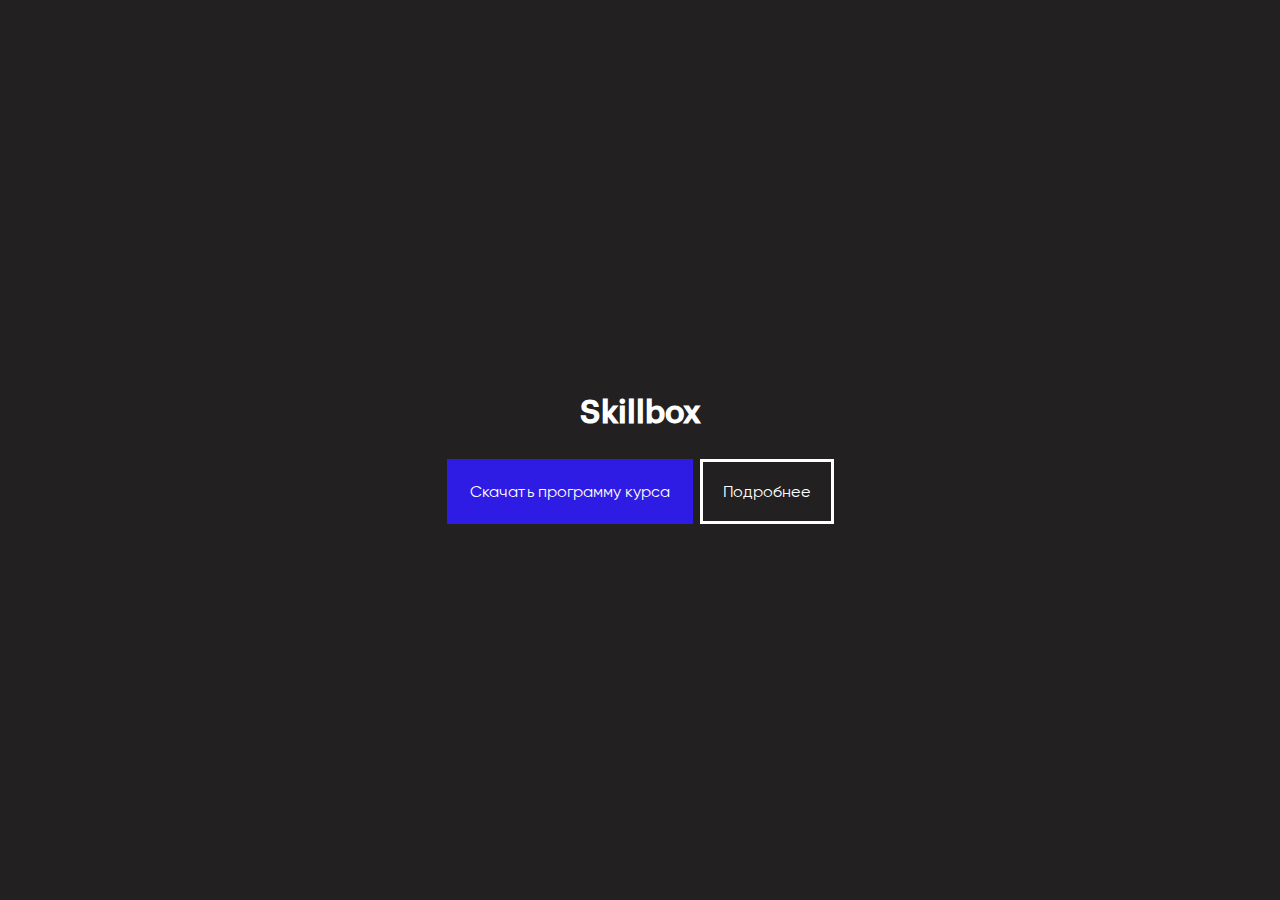
<file: index.html>
<!DOCTYPE html>
<html lang="en">
<head>
    <meta charset="UTF-8">
    <meta http-equiv="X-UA-Compatible" content="IE=edge">
    <meta name="viewport" content="width=device-width, initial-scale=1.0">
    <title>Home 2</title>
    <link rel="stylesheet" href="css/style.css">
</head>
<body>
    <div class="main-content">
    <h1 class="index-title"><a href="#">Skillbox</a></h1>
    <div>
    <a class="index-link-download" href="download/skillbox.docx" download>Скачать программу курса</a><a class="index-link-details" href="program.html">Подробнее</a></div>
</div>
</body>
</html>
</file>
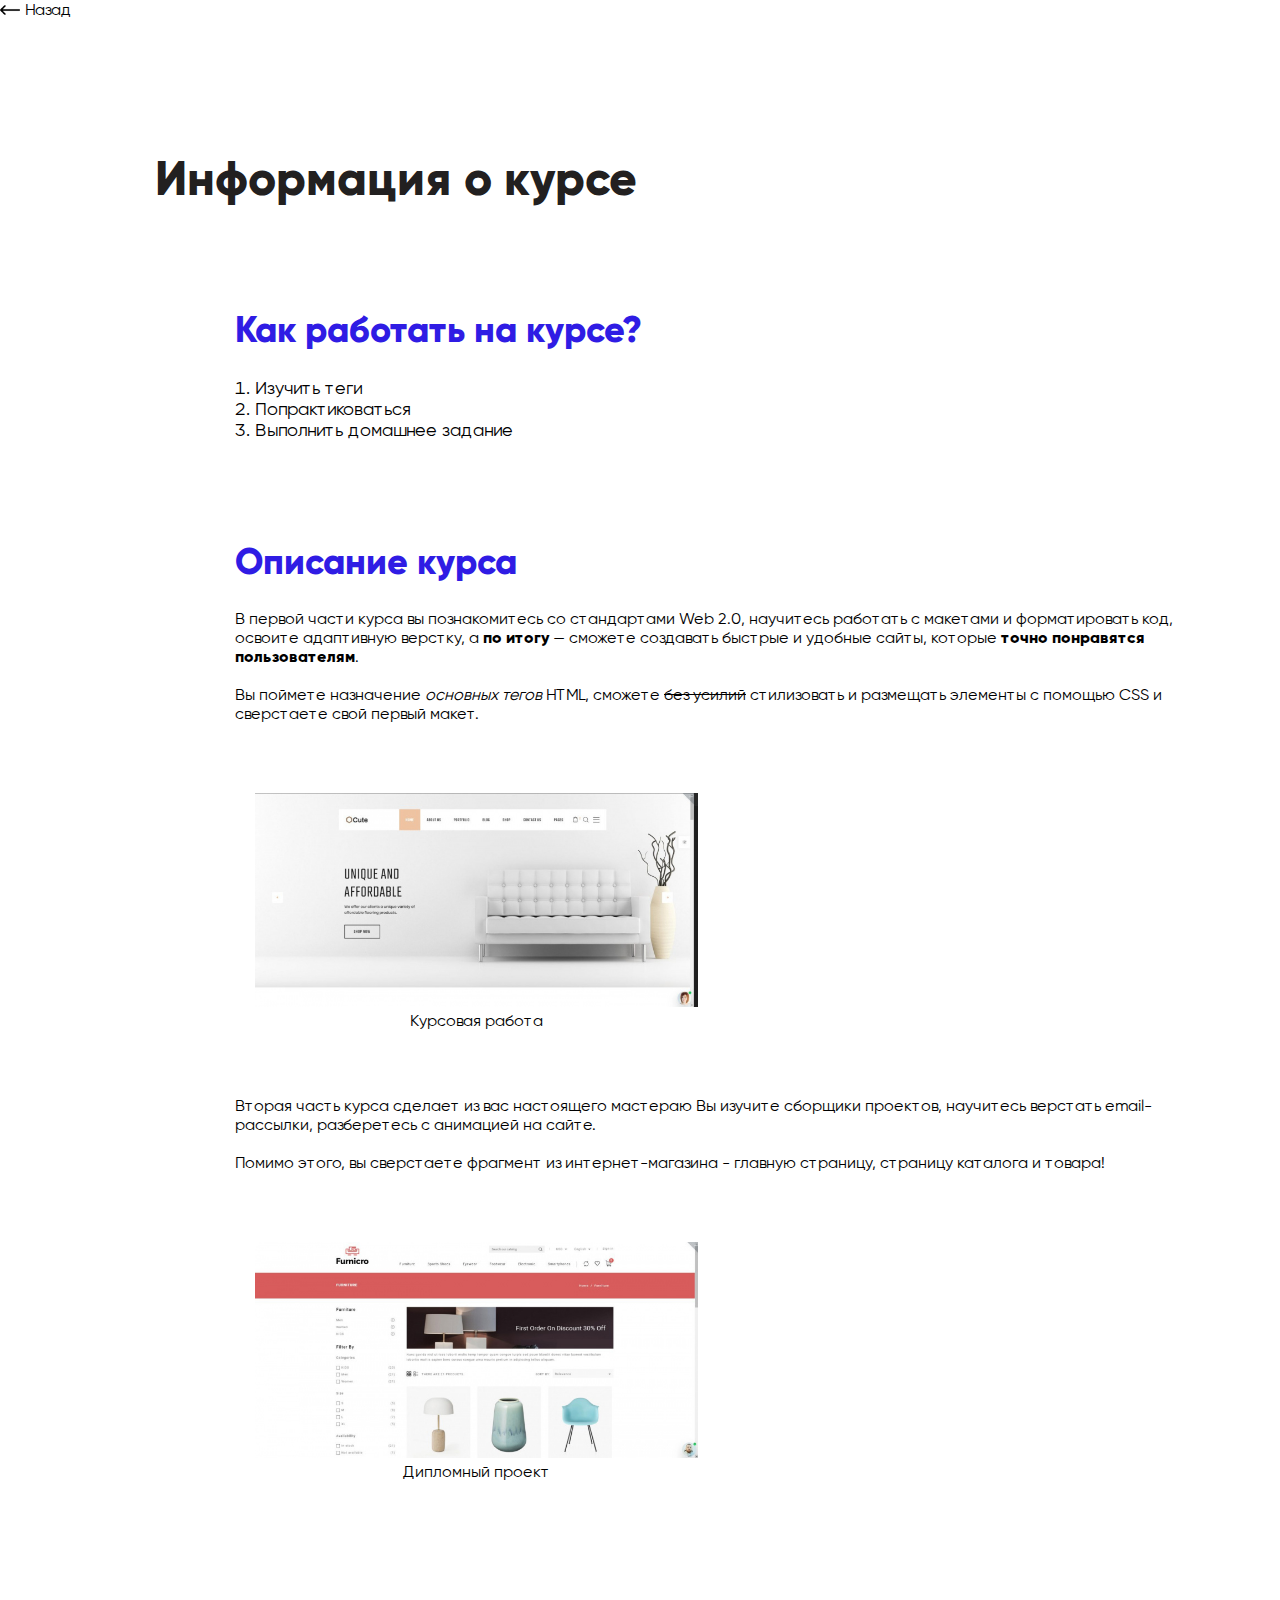
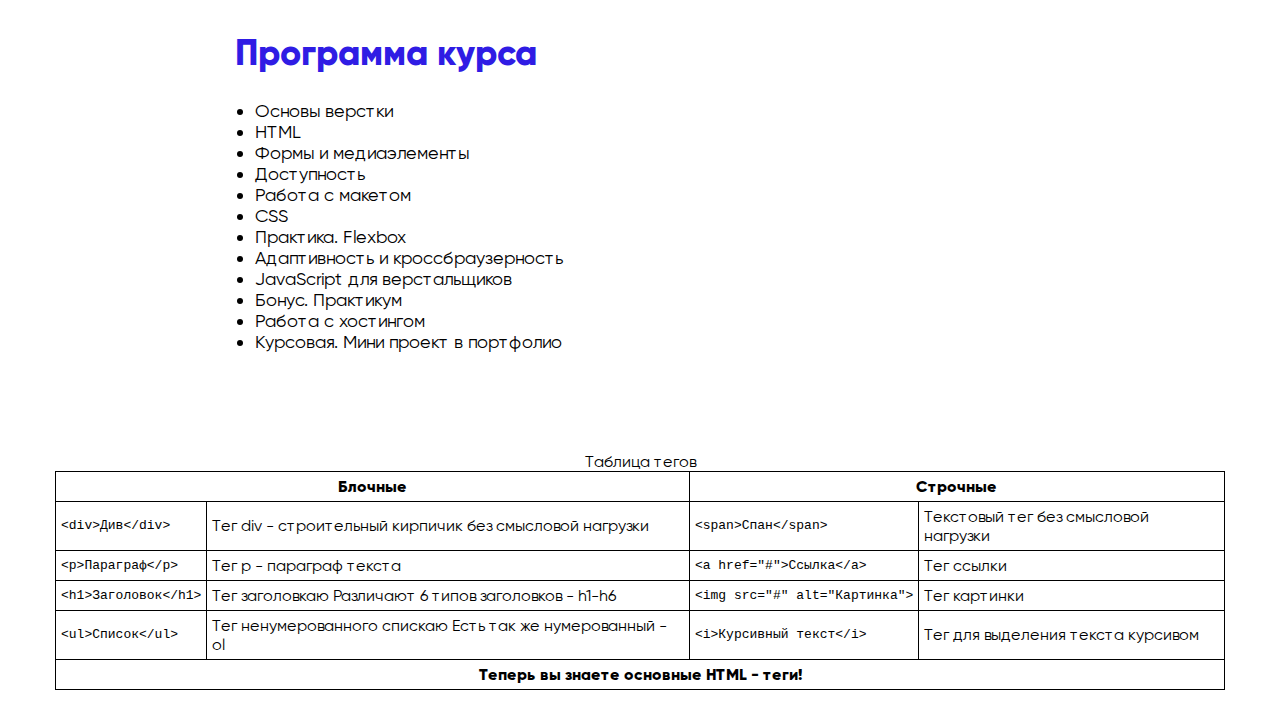
<file: program.html>
<!DOCTYPE html>
<html lang="en">
<head>
    <meta charset="UTF-8">
    <meta http-equiv="X-UA-Compatible" content="IE=edge">
    <meta name="viewport" content="width=device-width, initial-scale=1.0">
    <title>Программа курса</title>
    <link rel="stylesheet" href="css/style.css">
</head>
<body>
    <div><a class="back-link" href="index.html">Назад</a></div>
<div class="container">
    <h1 class="main-title">Информация о курсе</h1>
    <h2 class="title-skill-color">Как работать на курсе?</h2>
    <ol>
        <li><a href="#learntable">Изучить теги</a></li>
        <li>Попрактиковаться</li>
        <li>Выполнить домашнее задание</li>
    </ol>
    <h2 class="title-skill-color">Описание курса</h2>
    <p>В первой части курса вы познакомитесь со стандартами Web 2.0, научитесь работать с макетами и форматировать код, освоите адаптивную верстку, а <b>по итогу</b> &mdash; сможете создавать быстрые и удобные сайты, которые <b>точно понравятся пользователям</b>. <br><br> Вы поймете назначение <em>основных тегов</em> HTML, сможете <s>без усилий</s> стилизовать и размещать элементы с помощью CSS и сверстаете свой первый макет.</p>
    <figure>
        <img src="img/site1.jpeg" alt="site1">
        <figcaption>Курсовая работа</figcaption>
    </figure>
    <p>Вторая часть курса сделает из вас настоящего мастераю Вы изучите сборщики проектов, научитесь верстать email-рассылки, разберетесь с анимацией на сайте. <br><br>Помимо этого, вы сверстаете фрагмент из интернет-магазина - главную страницу, страницу каталога и товара! </p>
    <figure>
        <img src="img/site2.jpeg" alt="site2">
        <figcaption>Дипломный проект</figcaption>
    </figure>

    <h2 class="title-skill-color">Программа курса</h2>
    <ul>
        <li>Основы верстки</li>
        <li>HTML</li>
        <li>Формы и медиаэлементы</li>
        <li>Доступность</li>
        <li>Работа с макетом</li>
        <li>CSS</li>
        <li>Практика. Flexbox</li>
        <li>Адаптивность и кроссбраузерность</li>
        <li>JavaScript для верстальщиков</li>
        <li>Бонус. Практикум</li>
        <li>Работа с хостингом</li>
        <li>Курсовая. Мини проект в портфолио</li>
    </ul>
    <table id="learntable">
        <caption>Таблица тегов</caption>
        <thead>
            <tr>
                <td colspan="2">Блочные</td>
                <td colspan="2">Строчные</td>
            </tr>
        </thead>
            <tbody>
            <tr>
                <td> <pre>&lt;div>Див&lt;/div></pre> </td>
                <td>Тег div - строительный кирпичик без смысловой нагрузки</td>
                <td>  <pre>&lt;span>Спан&lt;/span></pre></td>
                <td>Текстовый тег без смысловой нагрузки</td>
            </tr>
            <tr>
                <td> <pre>&lt;p>Параграф&lt;/p></pre> </td>
                <td>Тег р - параграф текста</td>
                <td>  <pre>&lt;a href="#">Ссылка&lt;/a></pre></td>
                <td>Тег ссылки</td>
            </tr>
            <tr>
                <td> <pre>&lt;h1>Заголовок&lt;/h1></pre> </td>
                <td>Тег заголовкаю Различают 6 типов заголовков - h1-h6</td>
                <td>  <pre>&lt;img src="#" alt="Картинка"></pre></td>
                <td>Тег картинки</td>
            </tr>
            <tr>
                <td> <pre>&lt;ul>Список&lt;/ul></pre> </td>
                <td>Тег ненумерованного спискаю Есть так же нумерованный - ol</td>
                <td>  <pre>&lt;i>Курсивный текст&lt;/i></pre></td>
                <td>Тег для выделения текста курсивом</td>
            </tr>
        </tbody>
        <tfoot>
            <tr>
                <td colspan="4">Теперь вы знаете основные HTML - теги!</td>
            </tr>
        </tfoot>
    </table>
</div>
</body>
</html>
</file>
<file: css/style.css>
@font-face {
    font-family: 'Graphik LCG';
    src: url('../fonts/GraphikLCG-Medium.woff2') format('woff2'),
    url('../fonts/GraphikLCG-Medium.woff') format('woff');
    font-display: swap;
    font-weight: 500;
    font-style: normal;
}

@font-face {
    font-family: 'Gilroy';
    src: url('../fonts/Gilroy-Regular.woff2') format('woff2'),
    url('../fonts/Gilroy-Regular.woff') format('woff');
    font-display: swap;
    font-weight: normal;
    font-style: normal;
}

@font-face {
    font-family: 'Gilroy';
    src: url('../fonts/Gilroy-ExtraBold.woff2') format('woff2'),
    url('../fonts/Gilroy-ExtraBold.woff') format('woff');
    font-display: swap;
    font-weight: 800;
    font-style: normal;
}

@font-face {
    font-family: 'Gilroy';
    src: url('../fonts/Gilroy-Medium.woff2') format('woff2'),
    url('../fonts/Gilroy-Medium.woff') format('woff');
    font-display: swap;
    font-weight: 500;
    font-style: normal;
}

* {
    box-sizing: border-box;
}
pre {
    margin: 0;
}

body {
    margin: 0;
    font-family: 'Gilroy', sans-serif;
}

a {
    color: inherit;
    text-decoration: none;
}


.main-content {
    display: flex;
    flex-direction: column;
    justify-content: center;
    align-items: center;
    height: 100vh;
    background-color: #222020;
}

table {
    border-collapse: collapse;
    margin-top: 100px;
}
td,
th {
    padding: 5px;
}
table,
td,
th {
    border: 1px solid #000;
}

thead td,
tfoot td {
    font-weight: bold;
    text-align: center;
}

.index-title {
    color: #fff;
    font-family: 'Graphik LCG', sans-serif;
    margin-bottom: 30px;
}
.index-link-download {
    color: #fff;
    padding: 20px;
    background-color: #2f1ce4;
    border: 3px solid #2f1ce4;
    display: inline-block;
    margin-right: 7px;
    transition: all 0.3s ease;
}
.index-link-download:hover {
    background-color: #1f138d;
}
.index-link-details {
    padding: 20px;
    color: #fff;
    background-color: rgba(255, 255, 255, 0);
    border: 3px solid #fff;
    transition: all 0.3s ease;
}
.index-link-details:hover {
    background-color: rgba(255, 255, 255, 0.5);
}

.container {
    width: 1170px;
    margin: 0 auto;
    padding: 30px 0px 30px;
}
.back-link {
    position: relative;
    padding-left: 25px;
}
.back-link::before {
    content: '';
    position: absolute;
    top: 0;
    left: 0;
    background-image: url(../img/return.png);
    background-position: left center;
    background-size: contain;
    background-repeat: no-repeat;
    height: 20px;
    width: 20px;
}

.main-title {
    margin-top: 100px;
    padding-left: 100px;
    font-size: 48px;
    color: #222020;
}

.title-skill-color {
    padding-left: 180px;
    font-size: 36px;
    margin-top: 100px;
    margin-bottom: 25px;
    color: #2f1ce4;
}

ol,
ul {
    padding-left: 200px;
    font-size: 18px;
}

p {
    padding-left: 180px;
    margin-bottom: 20px;
}

figure {
    padding-left: 200px;
    text-align: center;
    display: inline-block;
    margin: 50px 0px;
    width: 55%;
}

figure img {
    max-width: 100%;
}
</file>
